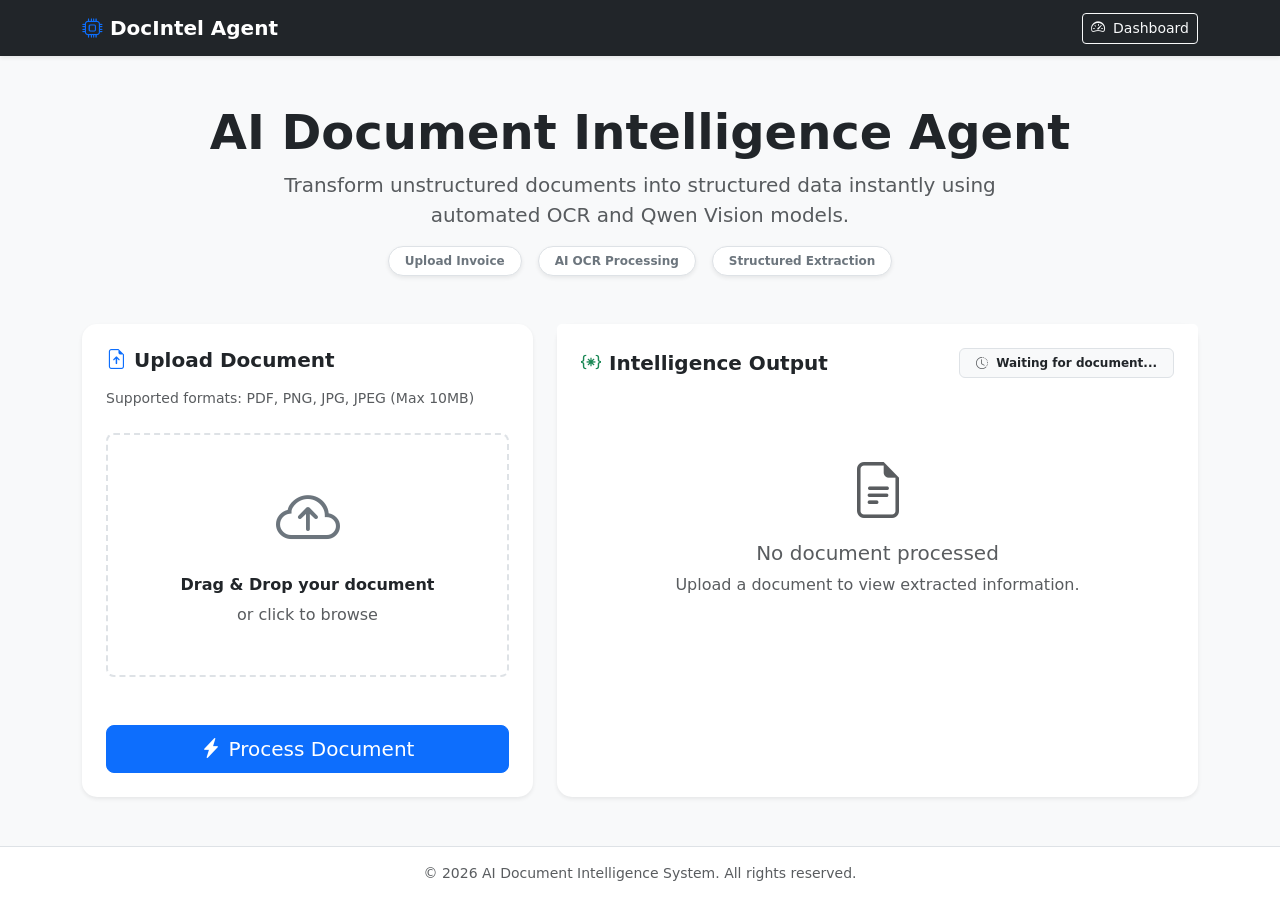
<file: templates/index.html>
<!doctype html>
<html lang="en">
  <head>
    <meta charset="UTF-8" />
    <meta name="viewport" content="width=device-width, initial-scale=1.0" />
    <title>AI Document Intelligence Agent</title>

    <link
      href="https://cdn.jsdelivr.net/npm/bootstrap@5.3.3/dist/css/bootstrap.min.css"
      rel="stylesheet"
    />
    <link
      href="https://cdn.jsdelivr.net/npm/bootstrap-icons@1.11.3/font/bootstrap-icons.min.css"
      rel="stylesheet"
    />
    <link rel="stylesheet" href="/static/css/upload.css" />
  </head>

  <body class="bg-light min-vh-100 d-flex flex-column">
    <nav class="navbar navbar-expand-lg navbar-dark bg-dark shadow-sm">
      <div class="container">
        <a class="navbar-brand d-flex align-items-center gap-2" href="#">
          <i class="bi bi-cpu text-primary"></i>
          <span class="fw-semibold">DocIntel Agent</span>
        </a>
        <a
          href="/dashboard"
          class="btn btn-outline-light btn-sm d-flex align-items-center gap-2"
        >
          <i class="bi bi-speedometer2"></i> Dashboard
        </a>
      </div>
    </nav>

    <main class="container my-5 flex-grow-1">
      <div class="text-center mb-5">
        <h1 class="display-5 fw-bold text-dark">
          AI Document Intelligence Agent
        </h1>
        <p class="text-muted col-md-8 mx-auto lead">
          Transform unstructured documents into structured data instantly using
          automated OCR and Qwen Vision models.
        </p>
        <div class="d-flex justify-content-center gap-3 mt-3">
          <span
            class="badge bg-white text-secondary border px-3 py-2 rounded-pill shadow-sm"
            >Upload Invoice</span
          >
          <span
            class="badge bg-white text-secondary border px-3 py-2 rounded-pill shadow-sm"
            >AI OCR Processing</span
          >
          <span
            class="badge bg-white text-secondary border px-3 py-2 rounded-pill shadow-sm"
            >Structured Extraction</span
          >
        </div>
      </div>

      <div class="row g-4">
        <div class="col-lg-5">
          <div class="card border-0 shadow-sm h-100">
            <div
              class="card-body p-4 d-flex flex-column justify-content-between"
            >
              <div>
                <h5
                  class="card-title fw-bold mb-3 d-flex align-items-center gap-2"
                >
                  <i class="bi bi-file-earmark-arrow-up text-primary"></i>
                  Upload Document
                </h5>
                <p class="text-muted small mb-4">
                  Supported formats: PDF, PNG, JPG, JPEG (Max 10MB)
                </p>

                <div
                  class="drop-zone rounded-3 p-5 text-center mb-4"
                  id="dropZone"
                >
                  <i
                    id="uploadIcon"
                    class="bi bi-cloud-arrow-up display-3 text-secondary mb-3 d-block"
                  ></i>

                  <h6 id="uploadTitle" class="fw-bold">
                    Drag & Drop your document
                  </h6>

                  <p id="uploadSubTitle" class="text-muted mb-0">
                    or click to browse
                  </p>

                  <input
                    type="file"
                    id="fileInput"
                    class="d-none"
                    accept=".pdf,.png,.jpg,.jpeg"
                  />
                </div>

                <div id="fileDetails" class="card bg-light border d-none">
                  <div class="card-body py-3">
                    <div class="d-flex align-items-center">
                      <i
                        class="bi bi-file-earmark-pdf fs-2 text-danger me-3"
                        id="fileIcon"
                      ></i>

                      <div>
                        <div id="fileName" class="fw-semibold"></div>

                        <small id="fileSize" class="text-muted"> </small>
                      </div>
                    </div>
                  </div>
                </div>
              </div>

              <div class="d-grid mt-4">
                <button
                  class="btn btn-primary btn-lg d-flex align-items-center justify-content-center gap-2"
                  id="uploadBtn"
                >
                  <i class="bi bi-lightning-charge-fill"></i> Process Document
                </button>
              </div>
            </div>
          </div>
        </div>

        <div class="col-lg-7">
          <div class="card border-0 shadow-sm h-100">
            <div class="card-header bg-white border-bottom-0 pt-4 px-4">
              <div class="d-flex justify-content-between align-items-center">
                <h5
                  class="card-title fw-bold m-0 d-flex align-items-center gap-2"
                >
                  <i class="bi bi-braces-asterisk text-success"></i>
                  Intelligence Output
                </h5>
                <div
                  id="status"
                  class="badge bg-light text-dark border px-3 py-2 d-flex align-items-center gap-2"
                >
                  <span
                    class="spinner-grow spinner-grow-sm text-secondary d-none"
                    id="statusSpinner"
                    role="status"
                  ></span>
                  <i class="bi bi-clock-history text-muted" id="statusIcon"></i>
                  <span id="statusText">Waiting for document...</span>
                </div>
              </div>
            </div>

            <div
              class="card-body p-4 d-flex flex-column justify-content-between"
            >
              <div class="position-relative flex-grow-1">
                <div id="result">
                  <div class="text-center text-muted py-5">
                    <i class="bi bi-file-earmark-text display-4"></i>

                    <h5 class="mt-3">No document processed</h5>

                    <p>Upload a document to view extracted information.</p>
                  </div>
                </div>
              </div>
            </div>
          </div>
        </div>
      </div>
    </main>

    <footer class="bg-white border-top py-3 mt-auto">
      <div class="container text-center text-muted small">
        &copy; 2026 AI Document Intelligence System. All rights reserved.
      </div>
    </footer>

    <script src="/static/js/upload.js"></script>
  </body>
</html>
</file>
<file: static/css/upload.css>
/* Custom Global Configuration overrides */
body {
    background: #f5f6fa !important;
}

.card {
    border-radius: 15px;
}

/* Modern Dynamic Drag & Drop Zone Styling */
.drop-zone {
    border: 2px dashed #dee2e6;
    transition: all 0.25s ease-in-out;
    cursor: pointer;
    background-color: #ffffff;
}

.drop-zone:hover {
    border-color: #0d6efd;
    background-color: #f8f9fa;
}

/* Highlight style when a file is actively dragged over the window element */
.drop-zone.drag-over {
    border-color: #198754;
    background-color: #f1fcf6;
}

/* Successfully loaded layout configuration container state */
.drop-zone.file-loaded {
    border-color: #0d6efd;
    background-color: #f0f6ff;
}

/* Integrated Developer Environment (IDE) Code viewer output box style definitions */
pre.json-viewer {
    max-height: 450px;
    min-height: 320px;
    overflow-y: auto;
    background-color: #1e1e1e !important;
    color: #d4d4d4 !important;
    font-family: 'Fira Code', 'Courier New', Courier, monospace;
    font-size: 0.9rem;
    white-space: pre-wrap;
    word-break: break-all;
    border: 1px solid #2d2d2d;
}
</file>
